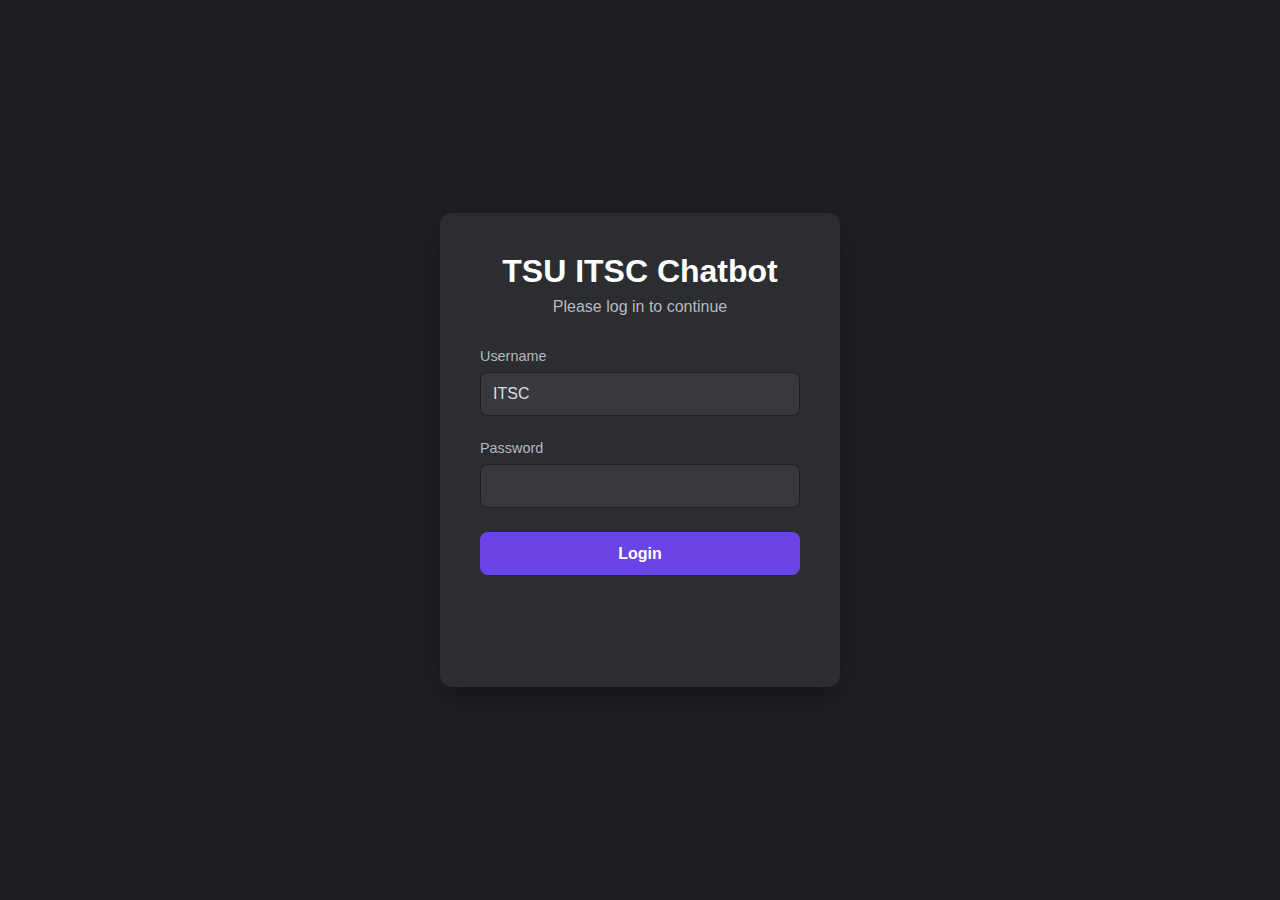
<file: login.html>
<!DOCTYPE html>
<html lang="en">
<head>
    <meta charset="UTF-8">
    <meta name="viewport" content="width=device-width, initial-scale=1.0">
    <title>Login - TSU ITSC Chatbot</title>
    <link rel="stylesheet" href="style.css"> <!-- We can reuse the main style for consistency -->
    <link rel="stylesheet" href="login.css"> <!-- Specific styles for the login form -->
</head>
<body>
    <div class="login-container">
        <div class="login-box">
            <h1>TSU ITSC Chatbot</h1>
            <p>Please log in to continue</p>
            <form id="login-form">
                <div class="input-group">
                    <label for="username">Username</label>
                    <input type="text" id="username" value="ITSC" required>
                </div>
                <div class="input-group">
                    <label for="password">Password</label>
                    <input type="password" id="password" required>
                </div>
                <button type="submit" id="login-button">Login</button>
                <p id="error-message" class="error-message"></p>
            </form>
        </div>
    </div>
    <script src="login.js"></script>
</body>
</html>
</file>
<file: style.css>
:root {
    --bg-primary: #1e1f22;
    --bg-secondary: #2b2d31;
    --bg-tertiary: #383a40;
    --text-primary: #dbdee1;
    --text-secondary: #b5bac1;
    --accent-primary: #6a44e6;
    --accent-hover: #5739ba;
    --font-family: 'Poppins', sans-serif;
}

* {
    box-sizing: border-box;
    margin: 0;
    padding: 0;
}

body {
    font-family: var(--font-family);
    background-color: var(--bg-primary);
    color: var(--text-primary);
    display: flex;
    justify-content: center;
    align-items: center;
    height: 100vh;
    overflow: hidden;
}

.chat-container {
    width: 100%;
    height: 100%;
    display: flex;
    flex-direction: column;
    background-color: var(--bg-secondary);
}

.chat-header {
    background-color: var(--bg-primary);
    padding: 1.25rem;
    text-align: center;
    border-bottom: 1px solid var(--bg-tertiary);
    z-index: 10;
}

.chat-header h1 {
    font-size: 1.5rem;
    color: #fff;
}

.chat-header p {
    font-size: 0.9rem;
    color: var(--text-secondary);
}

.chat-messages {
    flex-grow: 1;
    overflow-y: auto;
    padding: 1.5rem;
    display: flex;
    flex-direction: column;
    gap: 1.25rem;
}

.message {
    display: flex;
    max-width: 80%;
}

.message-content {
    padding: 0.75rem 1.25rem;
    border-radius: 18px;
    line-height: 1.6;
}

.bot-message {
    align-self: flex-start;
}

.bot-message .message-content {
    background-color: var(--bg-tertiary);
    color: var(--text-primary);
    border-top-left-radius: 4px;
}

.user-message {
    align-self: flex-end;
}

.user-message .message-content {
    background-color: var(--accent-primary);
    color: #fff;
    border-top-right-radius: 4px;
}

/* Markdown Formatting */
.message-content p { margin-bottom: 0.5em; }
.message-content p:last-child { margin-bottom: 0; }
.message-content ul, .message-content ol { padding-left: 1.5em; margin-bottom: 0.5em; }
.message-content li { margin-bottom: 0.25em; }
.message-content strong { font-weight: 600; }
.message-content code:not(pre > code) {
    background-color: var(--bg-primary);
    padding: 0.2em 0.4em;
    border-radius: 4px;
    font-family: 'Courier New', Courier, monospace;
}
.message-content pre {
    background-color: #111214;
    padding: 1em;
    border-radius: 8px;
    margin: 1em 0;
    overflow-x: auto;
    font-family: 'Courier New', Courier, monospace;
    font-size: 0.9rem;
}

/* Thinking animation */
.thinking-animation .dot {
    display: inline-block;
    width: 8px;
    height: 8px;
    background-color: var(--text-secondary);
    border-radius: 50%;
    margin: 0 2px;
    animation: bounce 1.4s infinite ease-in-out both;
}
.thinking-animation .dot1 { animation-delay: -0.32s; }
.thinking-animation .dot2 { animation-delay: -0.16s; }
@keyframes bounce {
    0%, 80%, 100% { transform: scale(0); }
    40% { transform: scale(1.0); }
}

.chat-input-area {
    padding: 1rem 1.5rem;
    border-top: 1px solid var(--bg-tertiary);
    background-color: var(--bg-primary);
}

.input-wrapper {
    display: flex;
    align-items: center;
    background-color: var(--bg-tertiary);
    border-radius: 12px;
    padding: 0.5rem;
}

textarea#userInput {
    flex-grow: 1;
    border: none;
    background: transparent;
    color: var(--text-primary);
    font-family: var(--font-family);
    font-size: 1rem;
    resize: none;
    outline: none;
    padding: 0.5rem;
    max-height: 150px;
}

textarea#userInput::placeholder {
    color: var(--text-secondary);
}

#sendBtn {
    background-color: var(--accent-primary);
    border: none;
    border-radius: 8px;
    width: 40px;
    height: 40px;
    display: flex;
    justify-content: center;
    align-items: center;
    cursor: pointer;
    transition: background-color 0.2s ease;
}

#sendBtn:hover {
    background-color: var(--accent-hover);
}

#sendBtn:disabled {
    background-color: #4a4c52;
    cursor: not-allowed;
}

#sendBtn svg {
    width: 24px;
    height: 24px;
    fill: #fff;
}

/* --- Additions for Header Button and Loader --- */

.chat-header {
    display: flex;
    justify-content: space-between;
    align-items: center;
}

.header-content {
    text-align: left;
}

.header-button {
    background: var(--bg-tertiary);
    border: none;
    color: var(--text-secondary);
    width: 44px;
    height: 44px;
    border-radius: 50%;
    cursor: pointer;
    display: flex;
    justify-content: center;
    align-items: center;
    transition: background-color 0.2s ease, color 0.2s ease;
}

.header-button:hover {
    background-color: var(--accent-primary);
    color: #fff;
}

.header-button svg {
    transition: transform 0.5s ease;
}

.header-button:hover svg {
    transform: rotate(180deg);
}

/* Loader Overlay */
.loader-overlay {
    position: fixed;
    top: 0;
    left: 0;
    width: 100%;
    height: 100%;
    background-color: rgba(0, 0, 0, 0.7);
    z-index: 9999;
    display: none; /* Hidden by default */
    justify-content: center;
    align-items: center;
    backdrop-filter: blur(5px);
}

.loader-content {
    text-align: center;
    color: #fff;
}

.loader-content p {
    margin-top: 1rem;
    font-size: 1.2rem;
    font-weight: 500;
}

.spinner {
    width: 60px;
    height: 60px;
    border: 5px solid rgba(255, 255, 255, 0.3);
    border-top-color: var(--accent-primary);
    border-radius: 50%;
    animation: spin 1s linear infinite;
}

@keyframes spin {
    to {
        transform: rotate(360deg);
    }
}

/* Notification Style */
.notification {
    padding: 0.75rem 1.25rem;
    text-align: center;
    font-size: 0.9rem;
    border-radius: 8px;
    margin: 0 auto 1rem;
    max-width: 80%;
    animation: fadeInDown 0.5s ease;
}

.notification.success {
    background-color: #28a745;
    color: #fff;
}

.notification.error {
    background-color: #dc3545;
    color: #fff;
}

@keyframes fadeInDown {
    from {
        opacity: 0;
        transform: translateY(-20px);
    }
    to {
        opacity: 1;
        transform: translateY(0);
    }
}
</file>
<file: login.css>
.login-container {
    display: flex;
    justify-content: center;
    align-items: center;
    width: 100%;
    height: 100%;
}

.login-box {
    background-color: var(--bg-secondary);
    padding: 2.5rem;
    border-radius: 12px;
    box-shadow: 0 10px 25px rgba(0,0,0,0.3);
    text-align: center;
    width: 100%;
    max-width: 400px;
}

.login-box h1 {
    color: #fff;
    margin-bottom: 0.5rem;
}

.login-box p {
    color: var(--text-secondary);
    margin-bottom: 2rem;
}

#login-form {
    display: flex;
    flex-direction: column;
    gap: 1.5rem;
}

.input-group {
    text-align: left;
}

.input-group label {
    display: block;
    color: var(--text-secondary);
    margin-bottom: 0.5rem;
    font-size: 0.9rem;
}

.input-group input {
    width: 100%;
    padding: 0.75rem;
    background-color: var(--bg-tertiary);
    border: 1px solid var(--bg-primary);
    border-radius: 8px;
    color: var(--text-primary);
    font-size: 1rem;
}

#login-button {
    padding: 0.8rem;
    background-color: var(--accent-primary);
    color: #fff;
    border: none;
    border-radius: 8px;
    font-size: 1rem;
    font-weight: 600;
    cursor: pointer;
    transition: background-color 0.2s ease;
}

#login-button:hover {
    background-color: var(--accent-hover);
}

.error-message {
    color: #ff5555;
    font-size: 0.9rem;
    height: 1rem; /* Reserve space to prevent layout shift */
}
</file>
